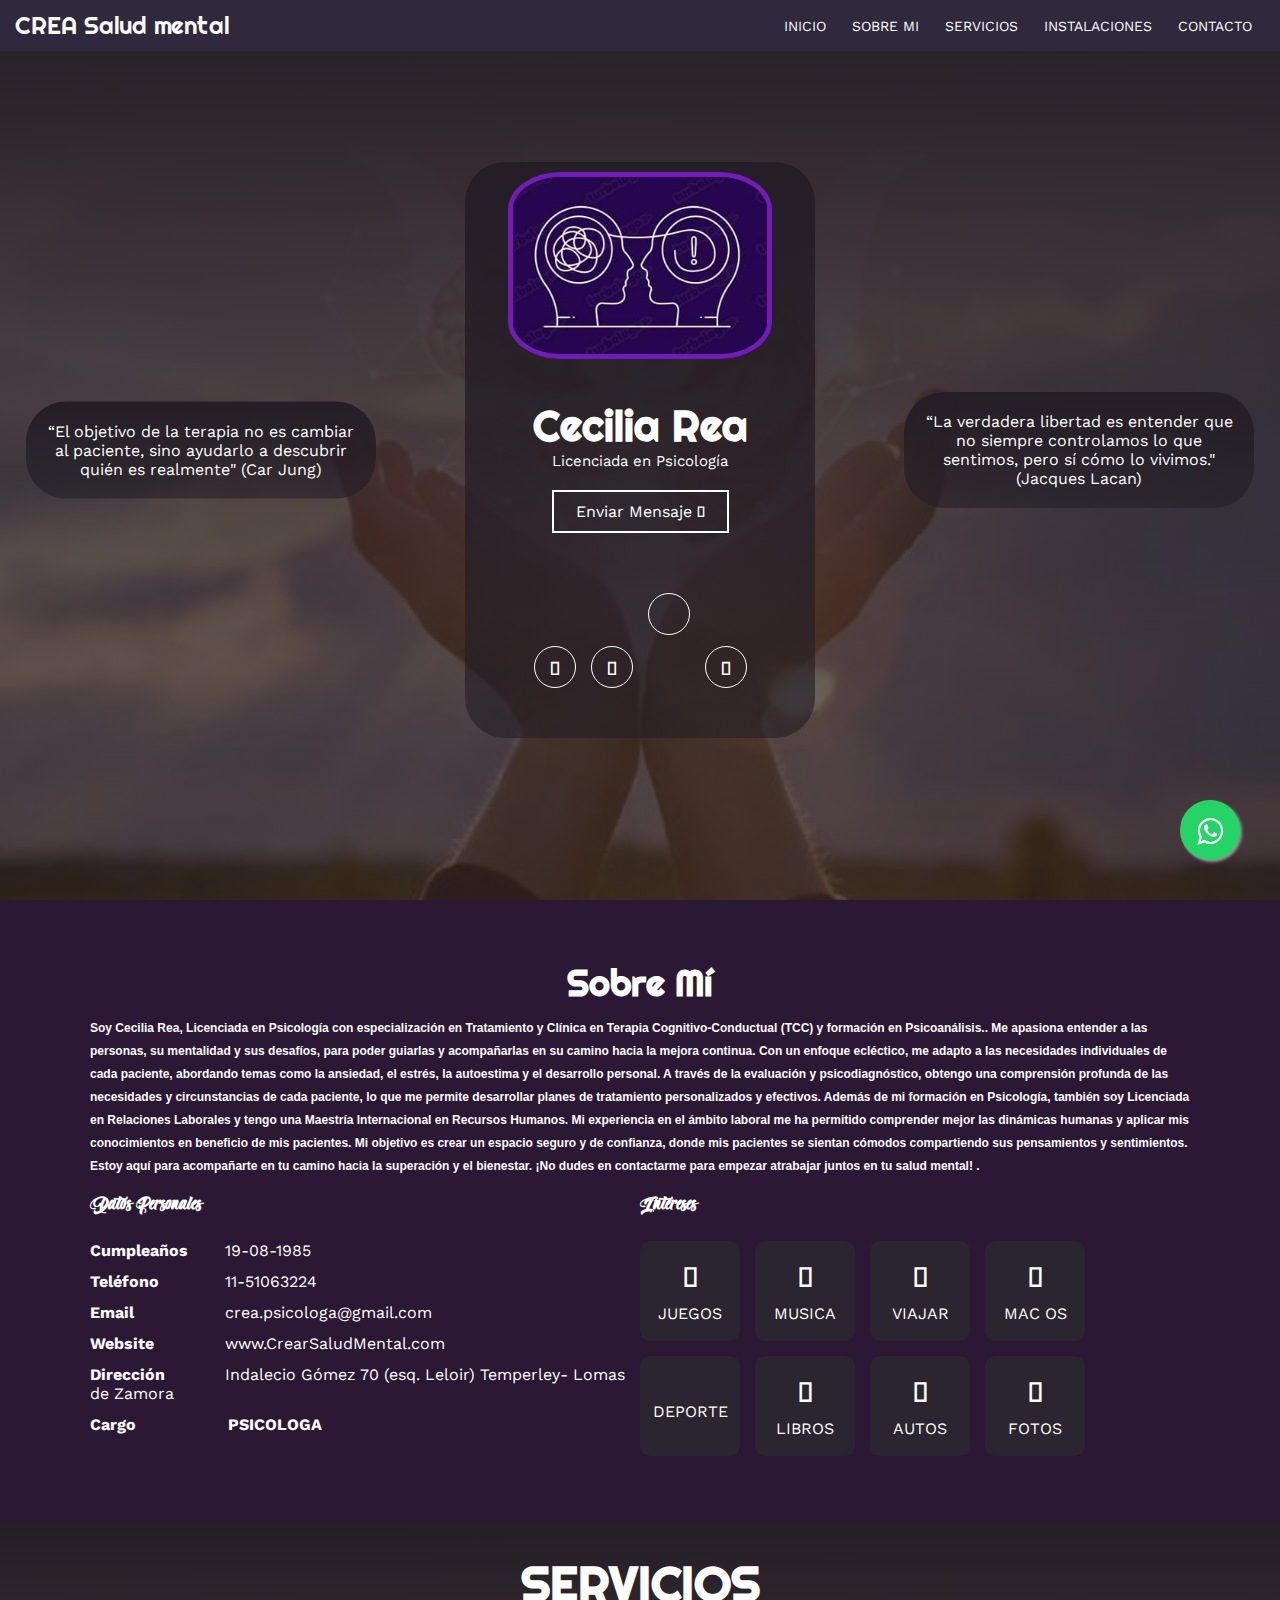
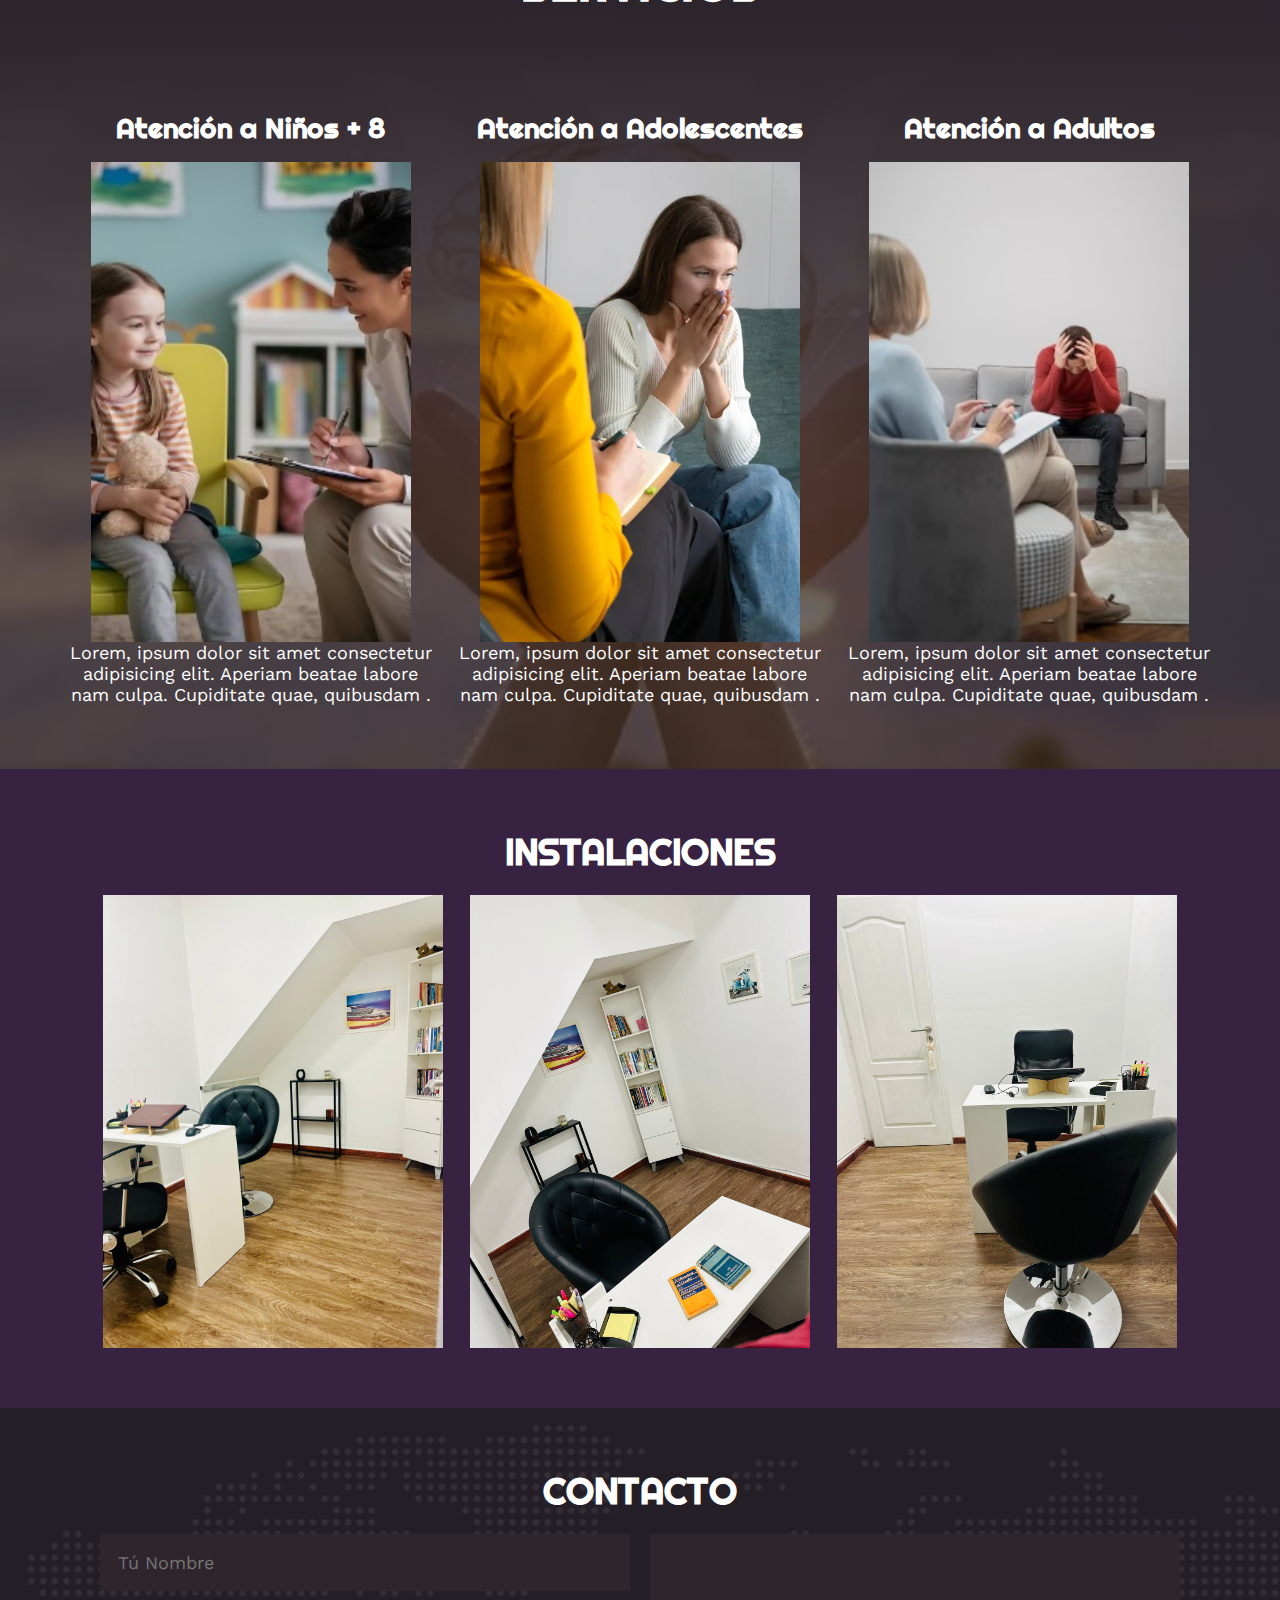
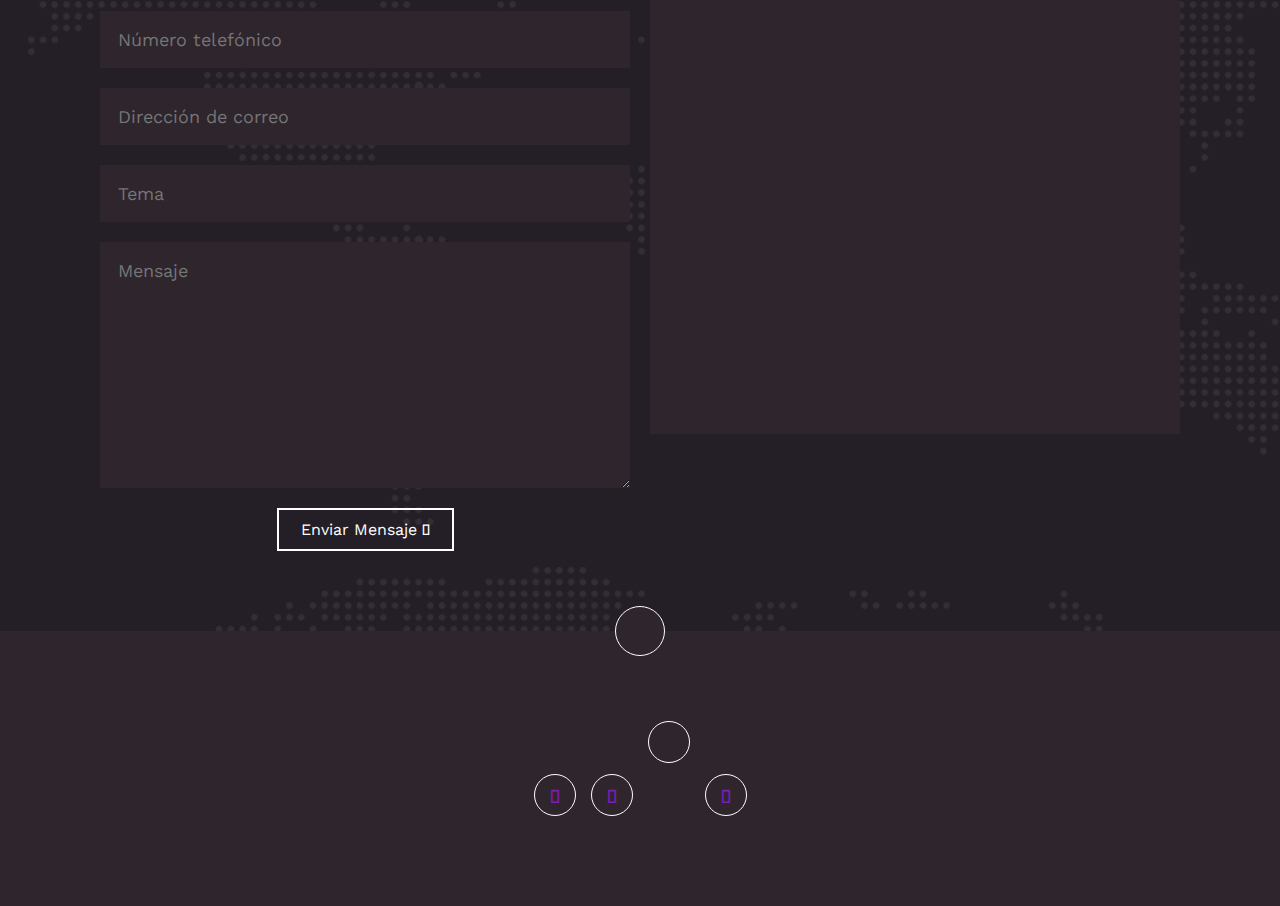
<file: index.html>
<!DOCTYPE html>
<html lang="es">
<head>
    <meta charset="UTF-8">
    <meta http-equiv="X-UA-Compatible" content="IE=edge">
    <meta name="viewport" content="width=device-width, initial-scale=1.0">
    <link rel="shortcut icon" href="img/Crea-circular.png" type="image/x-icon">
    <link rel="stylesheet" href="https://cdnjs.cloudflare.com/ajax/libs/font-awesome/6.1.2/css/all.min.css" integrity="sha512-1sCRPdkRXhBV2PBLUdRb4tMg1w2YPf37qatUFeS7zlBy7jJI8Lf4VHwWfZZfpXtYSLy85pkm9GaYVYMfw5BC1A==" crossorigin="anonymous" referrerpolicy="no-referrer" />
    <title>Psicologa</title>
    <link rel="stylesheet" href="estilo.css">
</head>
<body>
    <link rel="stylesheet" href="https://maxcdn.bootstrapcdn.com/font-awesome/4.5.0/css/font-awesome.min.css">
    <a href="https://api.whatsapp.com/send?phone=1151063224&text=Hola!Crea%20Salud%20Mental%20te%20espera." class="float" target="_blank">
    <i class="fa fa-whatsapp my-float"></i>
    </a>
    <!-- MENU ENCABEZADO -->
    <div class="contenedor-header">
        <header>
            
            <div class="logo">
                <a href="#">CREA Salud mental</a>
            </div>
            <nav id="nav">
                <ul>
                    <li><a href="#inicio" onclick="seleccionar()">INICIO</a></li>
                    <li><a href="#sobremi" onclick="seleccionar()">SOBRE MI</a></li>
                    <li><a href="#servicios" onclick="seleccionar()">SERVICIOS</a></li>
                    <li><a href="#portfolio" onclick="seleccionar()">INSTALACIONES</a></li>
                    <li><a href="#contacto" onclick="seleccionar()">CONTACTO</a></li>
                    <!-- <li><a href="tareas.html" onclick="seleccionar()">TUS DUDAS</a></li> -->
                </ul>
            </nav>
            <div class="nav-responsive" onclick="mostrarOcultarMenu()">
                <i class="fa-solid fa-bars"></i>
            </div>
        </header>
    </div>

    <!-- SECCION INICIO -->
    <section id="inicio" class="inicio">
        <div class="contenido-banner">
            <div class="contenedor-img">
                <img src="img/ccc.jfif" alt="">
            </div>
            <h1>Cecilia Rea</h1>
            <h2>Licenciada en Psicología</h2>
            <a href="#contacto">
                <button id="btnEnviarMensaje">
                    Enviar Mensaje
                    <i class="fa-solid fa-paper-plane"></i>
                    <span class="overlay"></span>
                </button>
            </a>
            <div class="redes">
                <a href="#"><i class="fa-brands fa-facebook-f"></i></a>
                <a href="#"><i class="fa-brands fa-twitter"></i></a>
                <a href="#"><i class="fa-brands fa-linkedin-in"></i></a>
                <a href="https://www.instagram.com/crea_salud_mental?igsh=anVvd3ZzenM3MW16&utm_source=qr" target="_blank">
                    <i class="fa-brands fa-instagram"></i>
                </a>
            </div>
        </div>
        <div class="contenido-banner2">
            
            <p>“El objetivo de la terapia no es cambiar al paciente, sino ayudarlo a descubrir quién es realmente" (Car Jung)</p>
               
        </div>
        <div class="contenido-banner3">
            
            <p>“La verdadera libertad es entender que no siempre controlamos lo que sentimos, pero sí cómo lo vivimos."(Jacques Lacan)</p>
               
        </div>
        

    </section>

    <!-- SECCION SOBRE MI -->
    <section id="sobremi" class="sobremi">
        <div class="contenido-seccion">
            <h2>Sobre Mí</h2>
            <p><span>Soy Cecilia Rea, Licenciada en Psicología con especialización en Tratamiento y Clínica en Terapia Cognitivo-Conductual (TCC) y formación en Psicoanálisis.. Me apasiona entender a las personas, su mentalidad y sus desafíos, para poder guiarlas y acompañarlas en su camino hacia la mejora continua.
                Con un enfoque ecléctico, me adapto a las necesidades individuales de cada paciente, abordando temas como la ansiedad, el estrés, la autoestima y el desarrollo personal. A través de la evaluación y psicodiagnóstico, obtengo una comprensión profunda de las necesidades y circunstancias de cada paciente, lo que me permite desarrollar planes de tratamiento personalizados y efectivos.
                Además de mi formación en Psicología, también soy Licenciada en Relaciones Laborales y tengo una Maestría Internacional en Recursos Humanos. Mi experiencia en el ámbito laboral me ha permitido comprender mejor las dinámicas humanas y aplicar mis conocimientos en beneficio de mis pacientes.
                Mi objetivo es crear un espacio seguro y de confianza, donde mis pacientes se sientan cómodos compartiendo sus pensamientos y sentimientos. Estoy aquí para acompañarte en tu camino hacia la superación y el bienestar. ¡No dudes en contactarme para empezar atrabajar juntos en tu salud mental!
                .</p>

            <div class="fila">
                <!-- datos personales -->
                <div class="col">
                    <h3>Datos Personales</h3>
                    <ul>
                        <li>
                            <strong>Cumpleaños</strong>
                            19-08-1985
                        </li>
                        <li>
                            <strong>Teléfono</strong>
                            11-51063224
                        </li>
                        <li>
                            <strong>Email</strong>
                            crea.psicologa@gmail.com
                        </li>
                        <li>
                            <strong>Website</strong>
                            www.CrearSaludMental.com
                        </li>
                        <li>
                            <strong>Dirección</strong>
                            Indalecio Gómez 70 (esq. Leloir) Temperley- Lomas de Zamora
                        </li>
                        <li>
                            <strong>Cargo</strong>
                            <span>PSICOLOGA</span>
                        </li>
                    </ul>
                </div>
                 
                <!-- intereses -->
                <div class="col">
                    <h3>Intereses</h3>
                    <div class="contenedor-intereses">
                        <div class="interes">
                            <i class="fa-solid fa-gamepad"></i>
                            <span>JUEGOS</span>
                        </div>
                        <div class="interes">
                            <i class="fa-solid fa-headphones"></i>
                            <span>MUSICA</span>
                        </div>
                        <div class="interes">
                            <i class="fa-solid fa-plane"></i>
                            <span>VIAJAR</span>
                        </div>
                        <div class="interes">
                            <i class="fa-brands fa-apple"></i>
                            <span>MAC OS</span>
                        </div>
                        <div class="interes">
                            <i class="fa-solid fa-person-hiking"></i>
                            <span>DEPORTE</span>
                        </div>
                        <div class="interes">
                            <i class="fa-solid fa-book"></i>
                            <span>LIBROS</span>
                        </div>
                        <div class="interes">
                            <i class="fa-solid fa-car"></i>
                            <span>AUTOS</span>
                        </div>
                        <div class="interes">
                            <i class="fa-solid fa-camera"></i>
                            <span>FOTOS</span>
                        </div>
                        
                    </div>
                </div>
           
    </section>

<!-- SERVICIOS -->
<section id="servicios" >

    <h2>SERVICIOS</h2>

    <div class="portfolio-servicios">
    <section>
        <h3>Atención a Niños + 8</h3>
        <div class="img-servicios">
            <img src="img/infantil2.jpg" alt="">
            <div class="overlay">
                <h3>CREA</h3>
                <p>Salud Mental</p>
                <p>Atencion a niños +8</p>
            </div>
        </div>
        
        <p>Lorem, ipsum dolor sit amet consectetur adipisicing elit. Aperiam beatae labore nam
            culpa. Cupiditate quae, quibusdam .</p>
        </section>
    <section>
        <h3>Atención a Adolescentes</h3>
        <div class="img-servicios" >
            <img src="img/adolescentes1.jpg" alt="">
            <div class="overlay">
                <h3>CREA</h3>
                <p>Salud Mental</p>
                <p>Atencion a adolescentes</p>
            </div>
        </div>
        
        <p>Lorem, ipsum dolor sit amet consectetur adipisicing elit. Aperiam beatae labore nam
            culpa. Cupiditate quae, quibusdam .</p>
    </section>  
    <section>
        <h3>Atención a Adultos</h3>
        <div class="img-servicios">
            <img src="img/adultos1.jpg" alt="">
            <div class="overlay">
                <h3>CREA</h3>
                <p>Salud Mental</p>
                <p>Atencion a adultos</p>
            </div>
        </div>
       
        <p>Lorem, ipsum dolor sit amet consectetur adipisicing elit. Aperiam beatae labore nam
                culpa. Cupiditate quae, quibusdam .</p> 
    </section>     
</div>   

</section>



    <!-- SECCION PORTFOLIO -->
    <section id="portfolio" class="portfolio">
        <div class="contenido-seccion">
            <h2>INSTALACIONES</h2>
            <div class="galeria">
                <div class="proyecto">
                    <img src="img/141257d7-1cf5-4292-9a9c-5a418223d62c.jfif" alt="">
                    <div class="overlay">
                        <h3>CREA</h3>
                        <p>Salud Mental</p>
                        <p>Terapias online</p>
                    </div>
                </div>
                <div class="proyecto">
                    <img src="img/Consultorio2.jfif" alt="">
                    <div class="overlay">
                        <h3>CREA</h3>
                        <p>Salud Mental</p>
                        <p>Terapias Presenciales</p>
                    </div>
                </div>
                <div class="proyecto">
                    <img src="img/Consultorio3.jfif" alt="">
                    <div class="overlay">
                        <h3>CREA</h3>
                        <p>Salud Mental</p>
                        <p>Terapias Telefonicas</p>
                    </div>
                </div>
               
                </div>
            </div>
        </div>
    </section>

    <!-- SECCION CONTACTO -->
    <section id="contacto" class="contacto">
        <div class="contenido-seccion">
            <h2>CONTACTO</h2>
            <div class="fila">
                <!-- Formulario -->
                <div class="col">
                    <form id="contactForm" action="https://formspree.io/f/xvgpevbz" method="POST">
                        <input type="text" name="nombre" placeholder="Tú Nombre" required>
                        <input type="text" name="telefono" placeholder="Número telefónico" required>
                        <input type="email" name="email" placeholder="Dirección de correo" required>
                        <input type="text" name="tema" placeholder="Tema" required>
                        <textarea name="mensaje" cols="30" rows="10" placeholder="Mensaje" required></textarea>
                        <button type="submit">
                            Enviar Mensaje <i class="fa-solid fa-paper-plane"></i>
                            <span class="overlay"></span>
                    </button>
                </div>
                
                <!-- Mapa -->
                <div class="col">
                    <iframe src="https://www.google.com/maps/embed?pb=!1m18!1m12!1m3!1d3276.7736014636375!2d-58.39646662408971!3d-34.78647436717323!2m3!1f0!2f0!3f0!3m2!1i1024!2i768!4f13.1!3m3!1m2!1s0x95bcd32272d983eb%3A0x4e565d53345ea582!2sIndalecio%20G%C3%B3mez%2070%2C%20B1834BYB%20Temperley%2C%20Provincia%20de%20Buenos%20Aires!5e0!3m2!1ses-419!2sar!4v1726072222745!5m2!1ses-419!2sar" width="600" height="450" style="border:0;" allowfullscreen="" loading="lazy" referrerpolicy="no-referrer-when-downgrade"></iframe>
                    
                </div>
            </div>
        </div>
    </section>

    <!-- footer -->
    <footer>
        <a href="#inicio" class="arriba">
            <i class="fa-solid fa-angles-up"></i>
        </a>
        <div class="redes">
            <a href="#"><i class="fa-brands fa-facebook-f"></i></a>
            <a href="#"><i class="fa-brands fa-twitter"></i></a>
            <a href="#"><i class="fa-brands fa-linkedin-in"></i></a>
            <a href="#"><i class="fa-solid fa-rss"></i></a>
        </div>
    </footer>

    <script src="script.js"></script>
</body>
</html>
</file>
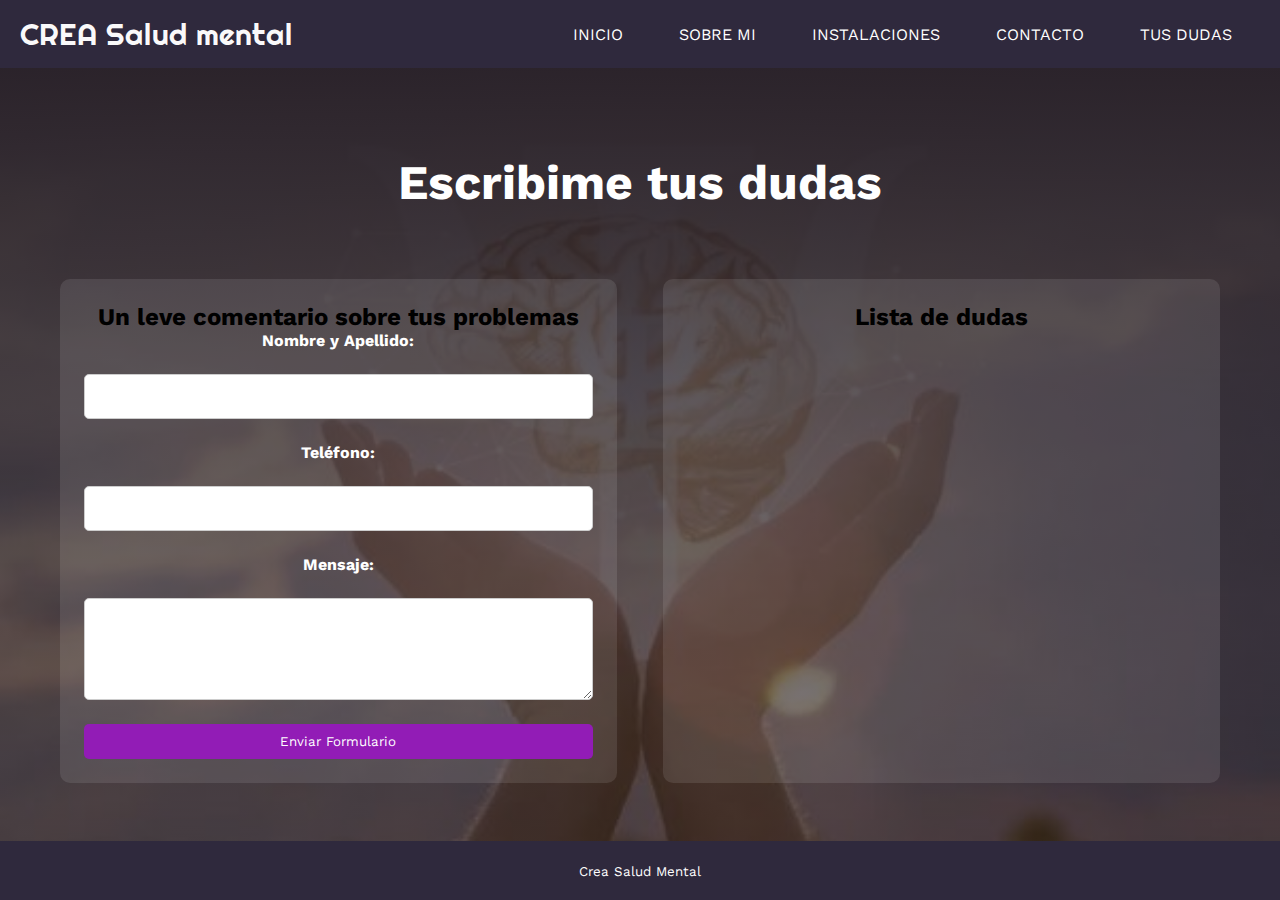
<file: tareas.html>
<!DOCTYPE html>
<html lang="es">
  <head>
    <meta charset="UTF-8" />
    <meta name="viewport" content="width=device-width, initial-scale=1.0" />
    <title>Tareas</title>
    <link rel="stylesheet" href="estiloTarea.css" />
  </head>

  <body>
    <div class="contenedor-header">
      <header>
          
          <div class="logo">
              <a href="#">CREA Salud mental</a>
          </div>
          <nav id="nav">
              <ul>
                  <li><a href="index.html" onclick="seleccionar()">INICIO</a></li>
                  <li><a href="#sobremi" onclick="seleccionar()">SOBRE MI</a></li>
                  <li><a href="#portfolio" onclick="seleccionar()">INSTALACIONES</a></li>
                  <li><a href="#contacto" onclick="seleccionar()">CONTACTO</a></li>
                  <li><a href="tareas.html" onclick="seleccionar()">TUS DUDAS</a></li>
              </ul>
          </nav>
          
          <div class="nav-responsive" onclick="mostrarOcultarMenu()">
            <i class="bx bx-menu"></i>
        </div>
      </header>
  </div>

  <main class="main">
    <h1 class="main__title">Escribime tus dudas</h1>
    <div class="container">
      <section class="section section-form">
        <h2 class="section__title">Un leve comentario sobre tus problemas</h2>
        <form class="form_task">
          <label class="form__label" for="nameInput">Nombre y Apellido: </label>
          <input class="form__input" id="nameInput" type="text" />
          
          <label class="form__label" for="phoneInput">Teléfono: </label>
          <input class="form__input" id="phoneInput" type="tel" pattern="\d*"/>
          
          <label class="form__label" for="taskInput">Mensaje: </label>
          <textarea class="form__input form__textarea" id="taskInput" rows="4" maxlength="60"></textarea>
          
          <button class="form__button" type="submit">Enviar Formulario</button>
        </form>
        <div class="error"></div>
      </section>
      
      <section class="section section-list">
        <h2 class="section__title">Lista de dudas</h2>
        <ul id="taskList" class="tasks">
          <!-- Aquí se mostrarán las tareas dinámicamente -->
        </ul>
      </section>
    </div>
  </main>
    <footer class="footer">
      <small>Crea Salud Mental</small>
    </footer>

    
    <script src="script.js"></script>

  </body>
</html>
</file>
<file: estilo.css>
@import url('https://fonts.googleapis.com/css2?family=Righteous&family=Work+Sans:wght@100;300;400;600;800&display=swap');


@font-face{
    font-family: 'fuente1';
    src: url(/Fuentes/fuente1.otf);
}

*{
    box-sizing: border-box;
    font-family: 'Work Sans';
    margin: 0;
    padding: 0;
}
html{
    /* me permite deslizar cuando hago clic en los links del menu */
    scroll-behavior: smooth;
}

.float{
	position:fixed;
	width:60px;
	height:60px;
	bottom:40px;
	right:40px;
	background-color:#25d366;
	color:#FFF;
	border-radius:50px;
	text-align:center;
  font-size:30px;
	box-shadow: 2px 2px 3px #999;
  z-index:100;
}
.float:hover {
	text-decoration: none;
	color: #25d366;
  background-color:#fff;
}

.my-float{
	margin-top:16px;
}

/* MENU */

.contenedor-header {
    background: #2f293d;
    position: fixed;
    width: 100%;
    top: 0;
    left: 0;
    z-index: 99;
}

.contenedor-header header {
    max-width: 1500px;
    margin: auto;
    display: flex;
    justify-content:space-between;
    align-items: center;
    padding: 15px 20px;
}

.logo-group {
    display: flex;
    align-items: center;
}

.contenedor-header header .logo {
    margin-left: 0; /* Elimina cualquier margen que se pueda aplicar al logo de texto */
    padding: 0;
}
.contenedor-header header .logo a {
    font-family: 'Righteous';
    font-size: 30px;
    color: #faf9fa;
    text-decoration: none;
    padding: 0;
    margin: 0;
}

.contenedor-header header .logo a:hover {
    color: #921cb6;
}

.contenedor-header header ul {
    display: flex;
    list-style: none;
    margin-left:auto; /* Empuja el menú hacia la derecha */
}

.contenedor-header header nav ul li a {
    text-align: none;
    color: #fff;
    margin: 0 15px;
    padding: 3px;
    transition: .5s;
    text-decoration: none;
}

.contenedor-header header nav ul li a:hover {
    color: #921cb6;
}

.nav-responsive {
    background-color: #921cb6;
    color: #fff;
    padding: 5px 10px;
    border-radius: 5px;
    cursor: pointer;
    display: none;
}


/* SECCION I N I C I O */
.inicio{
    background: linear-gradient(to top, rgba(37, 30, 38, 0.6), rgb(38, 30, 38)),
    url(img/fondo.jfif);
    background-size: cover;
    min-height: 100vh; /* Aumenta la altura mínima */
    color: #fff;
    display: flex;
    align-items: center;
}
.inicio .contenido-banner{
    padding: 10px;
    background: linear-gradient(to top, rgba(35, 30, 38, 0.6), rgb(37, 30, 38));
    max-width: 350px;
    margin:auto;
    text-align: center;
    border-radius: 40px;
}

.inicio .contenido-banner img{
    margin-top: 30px;
    border: 5px solid #711cb6;
    display: flex;
    width: 80%;
    margin: auto;
    border-radius: 20%;
    
}

.inicio .contenido-banner a {
    text-decoration: none; /* Elimina el subrayado del enlace */
}
.inicio .contenido-banner button {
    cursor: pointer;
    background-color: transparent;
    border: 2px solid #fff;
    width: fit-content;
    display: block;
    margin: 20px auto;
    padding: 10px 22px;
    font-size: 16px;
    color: #fff;
    position: relative;
    z-index: 10;
    
}

.inicio .contenido-banner button .overlay {
    position: absolute;
    top: 0;
    left: 0;
    width: 0;
    height: 100%;
    background-color: #b61cb6;
    z-index: -1;
    transition: 1s;
    text-decoration: none;
}

.inicio .contenido-banner button:hover .overlay {
    width: 100%; /* Al hacer hover, el ancho crece hasta cubrir el botón */
}


.inicio .contenido-banner h1{
    margin-top: 40px;
    font-size: 42px;
    font-family: 'Righteous';
}
.inicio .contenido-banner h2{
    font-size: 15px;
    font-weight: normal;
}
.inicio .contenido-banner .redes a{
    color: #fff;
    display: inline-block;
    text-decoration: none;
    border: 1px solid #fff;
    border-radius: 100%;
    width: 42px;
    height: 42px;
    line-height: 42px;
    margin: 40px 5px;
    font-size: 20px;
    transition: .3s;
}
.inicio .contenido-banner .redes a:hover{
    background-color: #7e1cb6;
}

/* Diseño en pantallas grandes */
.inicio .contenido-banner2,
.inicio .contenido-banner3 {
    padding: 20px;
    background: linear-gradient(to top, rgba(35, 30, 38, 0.6), rgb(37, 30, 38));
    max-width: 350px;
    text-align: center;
    border-radius: 40px;
    position: absolute;
    top: 50%;
    transform: translateY(-50%);
}

.inicio .contenido-banner2 {
    left: 2%;
}

.inicio .contenido-banner3 {
    right: 2%;
}

/* Ajuste para pantallas pequeñas */
@media (max-width: 768px) {
    .inicio {
        display: flex;
        flex-direction: column; /* Asegura que los elementos se apilen verticalmente */
        align-items: center; /* Centra los elementos horizontalmente */
        padding-bottom: 70px; /* Espacio extra para evitar solapamiento con la siguiente sección */
        padding-top: 70px; 
    }

    .inicio .contenido-banner,
    .inicio .contenido-banner2,
    .inicio .contenido-banner3 {
        position:static; /* Quita el posicionamiento absoluto en pantallas pequeñas */
        width: 70%; /* Ajusta el ancho para pantallas más pequeñas */
        max-width: 100%; /* Asegura que no sobrepasen el contenedor */
        margin: 20px auto; /* Añade margen para separarlos */
        padding: 20px; /* Añade padding para espacio interior */
        transform: none; /* Elimina cualquier transformación */
        top: auto; /* Elimina la propiedad 'top' */
        overflow: hidden; /* Evita que el contenido sobresalga */
    }

    /* Ajustes para las imágenes y su overlay */
    .img-servicios img {
        width: 100%; /* Ajusta las imágenes al ancho completo del contenedor */
        height: auto; /* Mantiene la proporción de las imágenes */
    }

    .portfolio-servicios .img-servicios .overlay {
        width: 100%; /* Asegura que el overlay cubra completamente la imagen */
        height: 100%; /* Mantiene la altura completa */
        opacity: 0; /* Inicia con opacidad 0 */
        transition: opacity 0.5s ease; /* Suaviza la transición */
    }

    .portfolio-servicios .img-servicios:hover .overlay {
        opacity: 1; /* Muestra el overlay al hacer hover */
    }
}


/* Sobre MI*/


.sobremi{
    background-color: #25112ef8;
    color: #fff;
    padding: 50px 20px;
}
.sobremi .contenido-seccion{
    max-width: 1100px;
    margin: auto;
}
.sobremi h2{
    font-size: 48px;
    font-family: 'Righteous';
    text-align: center;
    padding: 20px 0;

}
.sobremi .contenido-seccion p{
    font: 18px;
    line-height: 22px;
    margin-bottom: 20px;
}
.sobremi .contenido-seccion p span{
    font-family:sans-serif;
    font-size: 12px;
    color: #fdfbfd;
    font-weight: bold;
}
.sobremi .fila{
    display: flex;
}
.sobremi .fila .col
{
    width: 50%;
}
.sobremi .fila .col h3{
    font-size: 28px;
    font-family: 'fuente1';
    margin-bottom: 25px;
}
.sobremi .fila .col ul{
    list-style: none;
}
.sobremi .fila .col ul li{
    margin: 12px 0;
}
.sobremi .fila .col ul li strong{
    display: inline-block;
    color: #f9fafa;
    width: 130px;
}
.sobremi .fila .col ul li span{
 
    padding: 3px;
    font-weight: bold;
    border-radius: 5px;
}
.sobremi .fila .col .contenedor-intereses{
    display: flex;
    flex-wrap: wrap;
}
.sobremi .fila .col .contenedor-intereses .interes{
    width: 100px;
    height: 100px;
    background-color: #2a252e;
    border-radius: 10px;
    margin: 0 15px 15px 0;
    display: flex;
    flex-direction: column;
    align-items: center;
    justify-content: center;
    transition: .3s;
}.sobremi .fila .col .contenedor-intereses .interes:hover{
    background-color: #851cb6;
}
.sobremi .fila .col .contenedor-intereses .interes i{
    font-size: 30px;
    margin-bottom: 10px;
}
.sobremi button{
    cursor: pointer;
    background-color: transparent;
    border: 2px solid #fff;
    width: fit-content;
    display: block;
    margin: 20px auto;
    padding: 10px 22px;
    font-size: 16px;
    color: #fff;
    position: relative;
    z-index: 10;
}
.sobremi button .overlay{
    position: absolute;
    top: 0;
    left: 0;
    width: 0;
    height: 100%;
    background-color: #971cb6;
    z-index: -1;
    transition: 1s;
}
.sobremi button:hover .overlay{
    width: 100%;
}

/* Estas clases se agregaran dinamicamente mediante javascript */

/* SECCION SERVICIOS */

#servicios {
    background: linear-gradient(to top, rgba(37, 30, 38, 0.6), rgb(38, 30, 38)),
    url(img/fondo.jfif);
    background-size: cover;
    color: #fff;
    display: flex;
    flex-direction: column; /* Asegura que los elementos estén en columna */
    align-items: center;    /* Centra horizontalmente los elementos */
    padding-top: 2rem;      /* Añade algo de espacio superior si lo necesitas */
}

#servicios h2 {
    text-align: center;
    font-size: 48px;
    font-family: 'Righteous';
    margin-bottom: 2rem;    /* Añade espacio entre el título y el contenido */
}

#servicios h3 {
    text-align: center;
    font-size: 28px;
    font-family: 'Righteous';
    margin-bottom: 1rem;    /* Añade espacio entre el título y el contenido */
}

#servicios .portfolio-servicios p{
    text-align: center;
    font-size: 18px;
}
.portfolio-servicios {
    position: relative;
}

.portfolio-servicios .img-servicios {
    position: relative;
    overflow: hidden; /* Evita que el overlay se salga del contenedor */
    display: flex;
    justify-content: center; /* Centra la imagen horizontalmente */
    align-items: center; /* Centra la imagen verticalmente */
    width: 100%; /* Ajusta el tamaño del contenedor a la imagen */
    max-width: 100%; /* Asegura que no sobrepase su contenedor */
}

.portfolio-servicios .img-servicios img {
    display: block;
    width: 20rem;
    height: 30rem;
    
}

/* Overlay */
.portfolio-servicios .img-servicios .overlay {
    position: absolute;
    top: 0;
    width: 100%;
    height: 100%;
    text-align: center;
    background: linear-gradient(to top, rgba(35, 30, 38, 0.6), rgb(37, 30, 38));
    display: flex;
    flex-direction: column;
    justify-content: center;  /* Centra el contenido del overlay verticalmente */
    align-items: center;      /* Centra el contenido del overlay horizontalmente */
    transition: opacity 1s;
    font-size: 18px;
    letter-spacing: 3px;
    opacity: 0; /* Inicia con opacidad cero */
}

/* Hover sobre el contenedor de la imagen */
.portfolio-servicios .img-servicios:hover .overlay {
    opacity: 1; /* Muestra el overlay cuando se hace hover sobre la imagen */
}

.portfolio-servicios .img-servicios .overlay h3 {
    margin-bottom: 20px;
    transition: margin-bottom 1s;
}

.portfolio-servicios .img-servicios:hover .overlay h3 {
    margin-bottom: 0px; /* Reduce el margen inferior al hacer hover */
}


@media (min-width: 768px) {
    .portfolio-servicios {
        display: grid;
        grid-template-columns: 1fr 1fr 1fr;
        column-gap: 1rem;
        margin: 5%;
        text-align: center;
    }
}


/* SECCION PORTFOLIO */

.portfolio{
    background-color: #35203ffd;
    color: #fff;
    padding: 50px 20px;
}
.portfolio .contenido-seccion{
    max-width: 1100px;
    margin: auto;
}
.portfolio h2{
    font-size: 48px;
    font-family: 'Righteous';
    text-align: center;
    padding: 20px 0;
}
.portfolio .galeria{
    display: flex;
    flex-wrap: wrap;
    justify-content: space-around;
}
.portfolio .galeria .proyecto{
    position: relative;
    max-width: 340px;
    height: fit-content;
    margin: 10px;
    cursor: pointer;
}
.portfolio .galeria .proyecto img{
    width: 100%;
    display: block;
}
.portfolio .galeria .proyecto .overlay{
    position: absolute;
    top: 0;
    width: 100%;
    height: 100%;
    text-align: center;
    background: linear-gradient(to top, rgba(35, 30, 38, 0.6), rgb(37, 30, 38));
    display: flex;
    flex-direction: column;
    justify-content: center;
    transition: 1s;
    font-size: 18px;
    letter-spacing: 3px;
    opacity: 0;
}
.portfolio .galeria .proyecto .overlay h3{
    margin-bottom: 20px;
    transition: 1s;
}
.portfolio .galeria .proyecto .overlay:hover{
    opacity: 1;
}
.portfolio .galeria .proyecto .overlay:hover h3{
    margin-bottom: 0px;
}

/* SECCION CONTACTO */

.contacto{
    background-image: url(img/contact_bg.png);
    background-color: #241e26;
    color: #fff;
    padding: 50px 0;
}
.contacto .contenido-seccion{
    max-width: 1100px;
    margin: auto;
}
.contacto h2{
    font-size: 48px;
    font-family: 'Righteous';
    text-align: center;
    padding: 20px 0;
}
.contacto .fila{
    display: flex;
}
.contacto .col{
    width: 50%;
    padding: 10px;
    position: relative;
}
.contacto .col input, .contacto .col textarea{
    display: block;
    width: 100%;
    padding: 18px;
    border: none;
    margin-bottom: 20px;
    background-color: #2e252d;
    color: #fff;
    font-size: 18px;
}
.contacto button{
    cursor: pointer;
    background-color: transparent;
    border: 2px solid #fff;
    width: fit-content;
    display: block;
    margin: 20px auto;
    padding: 10px 22px;
    font-size: 16px;
    color: #fff;
    position: relative;
    z-index: 10;
}

.contacto button .overlay{
    position: absolute;
    top: 0;
    left: 0;
    width: 0;
    height: 100%;
    background-color: #b61cb6;
    z-index: -1;
    transition: 1s;
}
.contacto button:hover .overlay{
    width: 100%;
}
.contacto .col iframe{
    position: absolute;
    top: 5%;
    height: 500px;
    width: 100%;
    background-color: #2e252d;
    padding: 10px;
    left: 10%;
  
}

footer{
    background-color: #2e252d;
    color: #fff;
    padding: 50px 0 30px 0;
    text-align: center;
    clear: both;
    position: relative;
    width: 100%;
}
footer .redes{
    margin-bottom: 20px;
}
footer .redes a{
    color: #7e1cb6;
    display: inline-block;
    text-decoration: none;
    border: 1px solid #fff;
    border-radius: 100%;
    width: 42px;
    height: 42px;
    line-height: 42px;
    margin: 40px 5px;
    font-size: 20px;
    transition: .3s;
}

footer .redes a:hover{
    background-color: white;
}
footer .arriba{
    display: inline-block;
    width: 50px;
    height: 50px;
    background-color: #2e252d;
    color: #7e1cb6;
    position: absolute;
    left: 50%;
    transform: translateX(-50%);
    top: -25px;
    border: 1px solid #fff;
    border-radius: 50%;
    line-height: 50px;
    font-size: 18px;
}

footer .arriba:hover{
    background-color: #fff;
}

/* SECCION RESPONSIVE */@media (min-width: 1200px) {
    .contenedor-header header {
        max-width: 1400px;
    }
}

/* Pantallas medianas (max-width: 980px) */
@media screen and (max-width: 980px) {
    nav {
        display: none;
    }

    .nav-responsive {
        display: block;
    }

    nav.responsive {
        display: block;
        position: absolute;
        right: 20px; /* Ajustado para alinearse correctamente */
        top: 60px; /* Ajustado según el tamaño del header */
        background-color: #2e252d;
        width: 180px;
        border-radius: 5px; /* Opcional: para esquinas redondeadas */
        padding: 10px 0;
    }

    nav.responsive ul {
        display: block !important;
    }

    nav.responsive ul li {
        border-bottom: 1px solid #fff;
        padding: 10px 0;
        text-align: center;
    }
}

/* Pantallas pequeñas (max-width: 768px) */


/* Responsive adjustments */
@media (max-width: 768px) {
    .contenedor-header header ul {
        display: none; /* Oculta el menú en pantallas pequeñas */
    }
    .nav-responsive {
        display: block; /* Muestra el botón de menú en pantallas pequeñas */
    }
}
/* Pantallas muy pequeñas (max-width: 700px) */
@media screen and (max-width: 700px) {
    .sobremi .fila {
        flex-direction: column;
        align-items: center;
    }

    .sobremi .fila .col {
        width: 100%;
    }

    .portfolio .galeria {
        flex-direction: column;
        align-items: center;
    }

    .portfolio .galeria .proyecto {
        max-width: 100%;
    }

    .portfolio .galeria .proyecto img {
        width: 100%;
    }

    .contacto .fila {
        flex-direction: column;
        align-items: center;
    }

    .contacto .col {
        width: 100%;
    }
}

/* Pantallas muy pequeñas (max-width: 480px) */


    
    .contacto .col iframe {
        height: 500px;  /* Ajustar el tamaño si es necesario */
        width: 100%;
        background-color: #2e252d;
        padding: 10px;
        position: relative;  /* Eliminar absolute para mantenerlo en el flujo del documento */
        left: 0;             /* Asegurarse de que el iframe esté alineado correctamente */
        top: 0;              /* Eliminar cualquier desplazamiento */
    }

    .sobremi h2,
    .portfolio h2,
    .contacto h2 {
        font-size: 36px; /* Reduce el tamaño de fuente en títulos */
    }

    .sobremi .fila .col h3 {
        font-size: 24px; /* Reduce el tamaño de fuente en subtítulos */
    }

    .portfolio h2,
    .sobremi h2,
    .contacto h2 {
        padding: 10px 0;
    }

    .contenedor-header header {
        padding: 10px 15px;
    }

    .contenedor-header header .logo a {
        font-size: 24px; /* Reduce el tamaño del logo de texto */
    }

    .logo2 img {
        width: 40px; /* Reduce el tamaño del logo 2 */
    }

    .contenedor-header header nav ul li a {
        margin: 0 10px; /* Reduce el margen entre enlaces del menú */
        font-size: 14px; /* Reduce el tamaño de fuente de los enlaces */
    }
@media (max-width: 768px) {
    .contacto .col iframe {
        height: 300px;  /* Reducir el tamaño en pantallas más pequeñas */
    }
}

@media (max-width: 480px) {
    .contacto .col iframe {
        height: 200px;  /* Ajustar aún más para móviles pequeños */
    }
}
</file>
<file: estiloTarea.css>
@import url("https://unpkg.com/boxicons@2.1.4/css/boxicons.min.css");
@import url('https://fonts.googleapis.com/css2?family=Righteous&family=Work+Sans:wght@100;300;400;600;800&display=swap');

@font-face {
    font-family: 'fuente1';
    src: url(/Fuentes/fuente1.otf);
}

* {
    box-sizing: border-box;
    font-family: 'Work Sans', sans-serif;
    margin: 0;
    padding: 0;
}

html {
    scroll-behavior: smooth;
}

body {
    margin: 0;
    width: 100%;
    min-height: 100vh;
    background: linear-gradient(to top, rgba(37, 30, 38, 0.6), rgb(38, 30, 38)), url(img/fondo.jfif);
    background-size: cover;
    background-attachment: fixed;
    display: flex;
    flex-direction: column;
    justify-content: center;
    align-items: center;
}

/* Encabezado */
.contenedor-header {
    background: #2f293d;
    position: fixed;
    width: 100%;
    top: 0;
    left: 0;
    z-index: 99;
}

.contenedor-header header {
    max-width: 1500px;
    margin: auto;
    display: flex;
    justify-content:space-between;
    align-items: center;
    padding: 15px 20px;
}

.contenedor-header header .logo {
    margin-left: 0; /* Elimina cualquier margen que se pueda aplicar al logo de texto */
    padding: 0;
}
.contenedor-header header .logo a {
    font-family: 'Righteous';
    font-size: 30px;
    color: #faf9fa;
    text-decoration: none;
    padding: 0;
    margin: 0;
}

.contenedor-header header .logo a:hover {
    color: #921cb6;
}

/* Navegación */
nav ul {
    display: flex;
    list-style: none;
    margin-left: auto;
}

nav ul li {
    margin: 0 10px;
}

nav ul li a {
    text-align: none;
    color: #fff;
    margin: 0 15px;
    padding: 3px;
    transition: .5s;
    text-decoration: none;
}

nav ul li a:hover {
    color: #921cb6;
}

.nav-responsive {
    background-color: #921cb6;
    color: #fff;
    padding: 5px 10px;
    border-radius: 5px;
    cursor: pointer;
    display: none;
}
/* Responsive nav */
@media screen and (max-width: 980px) {
    nav {
        display: none;
    }

    .nav-responsive {
        display: block;
    }

    nav.responsive {
        display: block;
        position: absolute;
        right: 20px; /* Ajustado para alinearse correctamente */
        top: 60px; /* Ajustado según el tamaño del header */
        background-color: #2e252d;
        width: 180px;
        border-radius: 5px; /* Opcional: para esquinas redondeadas */
        padding: 10px 0;
    }

    nav.responsive ul {
        display: block !important;
    }

    nav.responsive ul li {
        border-bottom: 1px solid #fff;
        padding: 10px 0;
        text-align: center;
    }
}



/* Main Section */
.main {
    margin-top: 80px;
    width: 100%;
    padding: 20px;
    text-align: center;
}

.main__title {
    font-size: 48px;
    color: #fff;
    margin-bottom: 1em;
}

.container {
    display: flex;
    flex-wrap: wrap;
    justify-content: space-between;
    gap: 2em;
    max-width: 1200px;
    margin: auto;
    padding: 20px;
}

.section {
    width: 48%;
    background-color: rgba(255, 255, 255, 0.1);
    padding: 1.5em;
    border-radius: 10px;
    margin-bottom: 1.5em;
}

@media (max-width: 768px) {
    .container {
        flex-direction: column;
        align-items: center;
    }

    .section {
        width: 100%;
    }

    .main__title {
        font-size: 36px;
    }
}


/* Formulario */
.form_task {
    display: flex;
    flex-direction: column;
    gap: 1.5em;
}

.form__label {
    font-weight: bold;
    color: white;
    text-align: center;
}

.form__input, .form__textarea {
    width: 100%;
    padding: 0.75em;
    border-radius: 5px;
    border: 1px solid #ccc;
    font-size: 16px;
}

.form__button {
    padding: 0.75em;
    background-color: #921cb6;
    color: white;
    border: none;
    border-radius: 5px;
    cursor: pointer;
    transition: background-color 0.3s ease;
}

.form__button:hover {
    background-color: #7a1593;
}

/* Tareas */
.tasks__item {
    display: flex;
    justify-content: space-between;
    background-color: rgba(0, 0, 0, 0.5);
    padding: 1em;
    margin-bottom: 1em;
    border-radius: 10px;
}

.tasks__item p {
    color: white;
}

/* Estilos adicionales para tareas completadas y botones de acción */
.done {
    text-decoration: line-through;
}

.bx-check {
    color: green;
    cursor: pointer;
}

.bx-trash {
    color: red;
    cursor: pointer;
}

/* Footer */
.footer {
    text-align: center;
    padding: 20px;
    background-color: #2f293d;
    color: white;
    position: fixed;
    bottom: 0;
    width: 100%;
}
</file>
